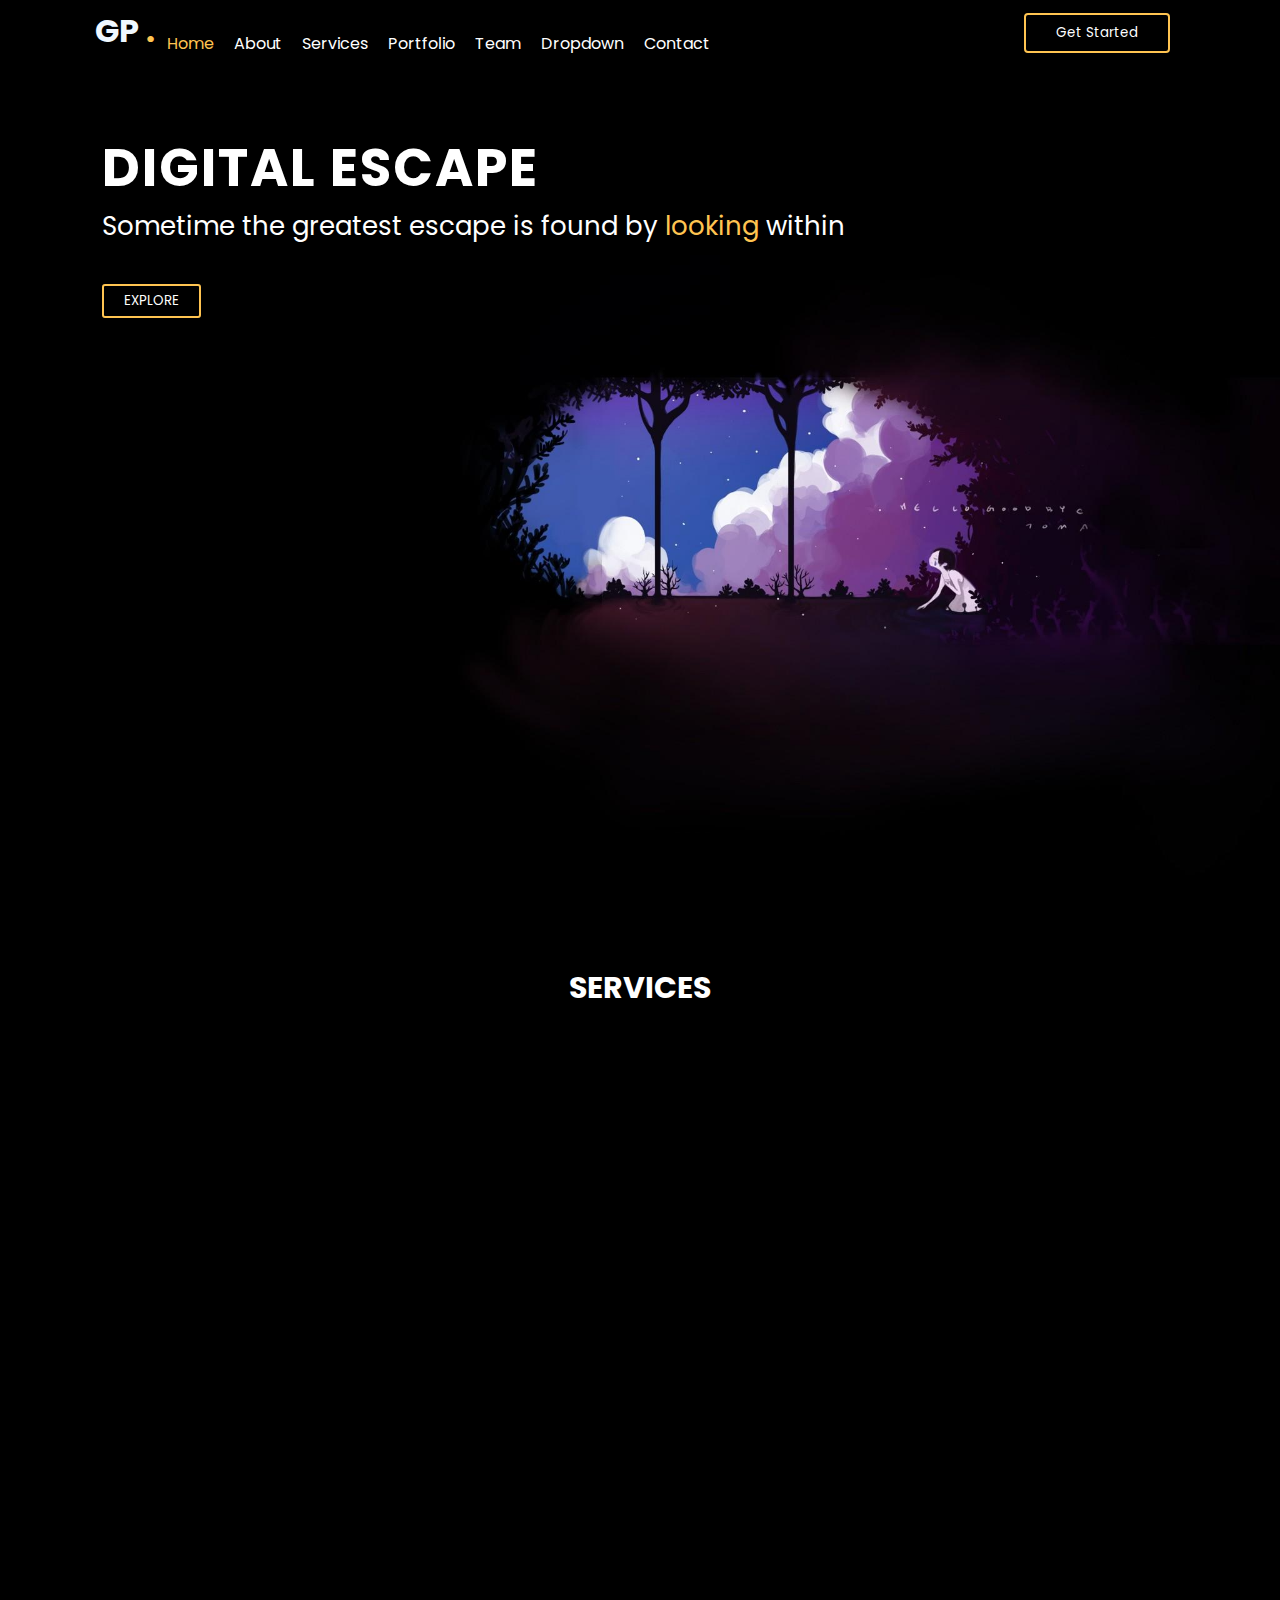
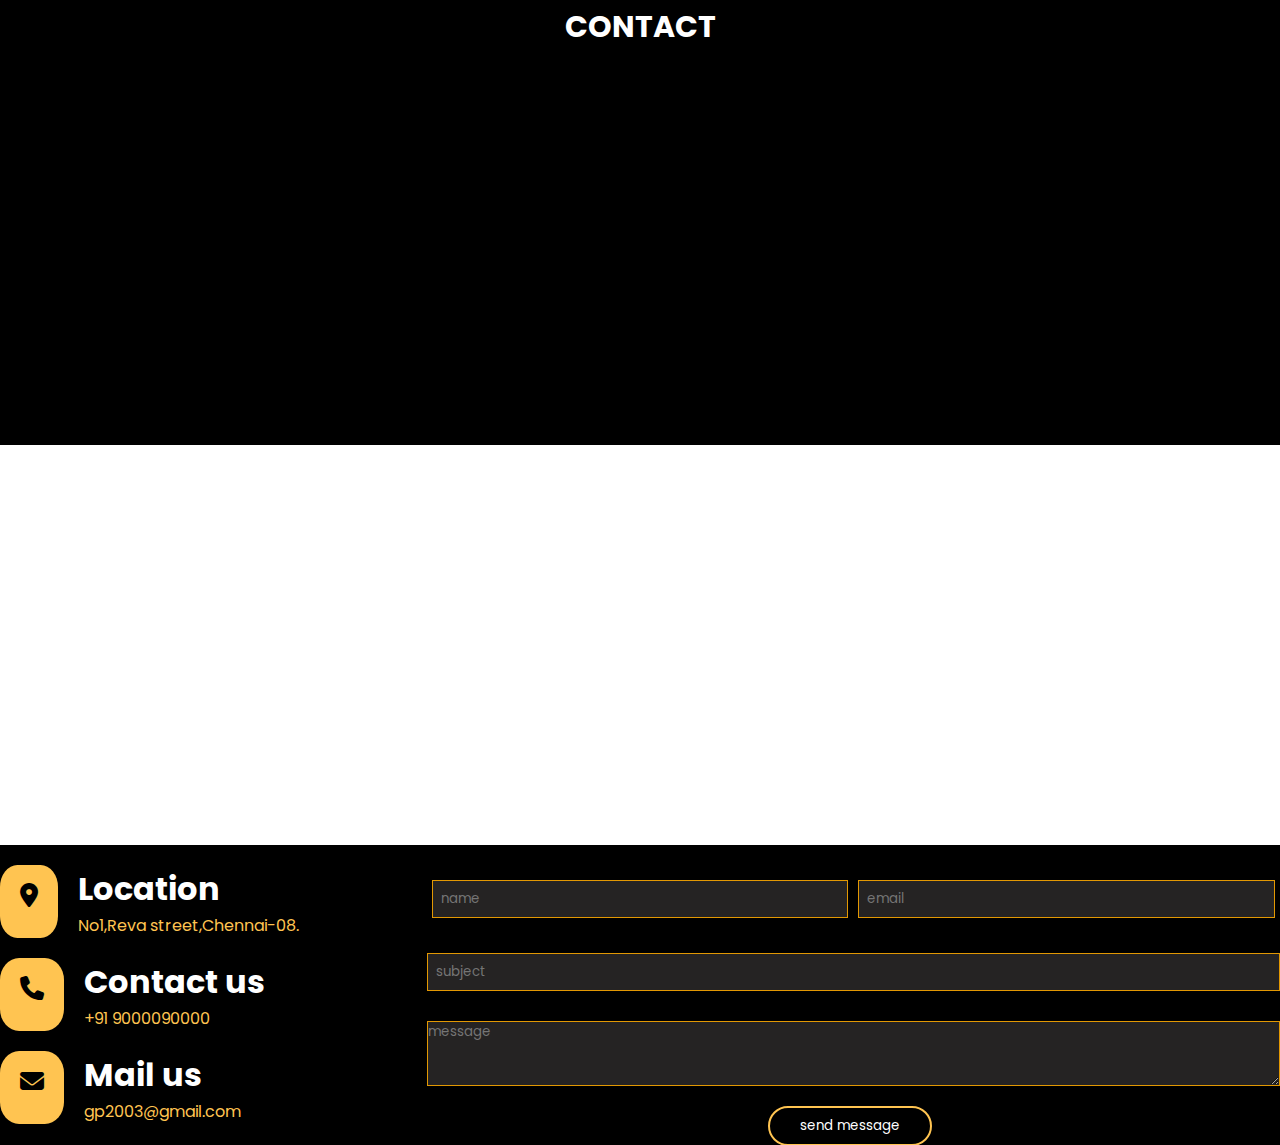
<file: GP/index.html>
<html lang="en">
<head>
    <meta charset="UTF-8">
    <meta name="viewport" content="width=device-width, initial-scale=1.0">
    <title>index-Gp Bootstrap template</title>
    <link rel="stylesheet" href="styles_gp.css">
    
   
<link href="https://fonts.googleapis.com/css2?family=Poppins:ital,wght@0,100;0,200;0,300;0,400;0,500;0,600;0,700;0,800;0,900;1,100;1,200;1,300;1,400;1,500;1,600;1,700;1,800;1,900&display=swap" rel="stylesheet">
<link rel="stylesheet" href="https://cdnjs.cloudflare.com/ajax/libs/font-awesome/6.5.2/css/all.min.css"/>
 <link rel="stylesheet" href="https://unpkg.com/aos@next/dist/aos.css" />
</head>

<body>
    <section id="header">
        <h1 id="logo">GP <span>.</span></h1>
        <ul id="menus">
            <li class="opt"><a href="#" class="menuname active">Home</a></li>
            <li class="opt"><a href="#" class="menuname">About</a></li>
            <li class="opt hok"><a href="#services" class="menuname">Services</a>



            <ul class="dropdown">
               
                <li class="lis"><a href="" class="dd">Web development</a></li>
                <li class="lis"><a href="" class="dd">AI innovation</a></li>
                <li class="lis"><a href="" class="dd">cloud computing</a></li>
                


            </ul>
            
            </li>
            <li class="opt"><a href="#" class="menuname">Portfolio</a></li>
            <li class="opt"><a href="#" class="menuname">Team</a></li>
            <li class="opt"><a href="#" class="menuname">Dropdown</a></li>
            <li class="opt"><a href="#contact" class="menuname">Contact</a></li>
            
        </ul>
        <button id="btn">Get Started</button>
        <i class="fa-solid fa-bars"></i>
    </section>
    <section id="banner" >
        <div id="text"  >
            <h1 class="textedit">DIGITAL ESCAPE</h1>
            <p>Sometime the greatest escape is found by <span>looking</span> within</p>
        </div> 
        <button id="expbtn">EXPLORE</button>  
    </section>
    <section id="services" >
        <h1 class="sechead">SERVICES</h1>
        <div class="box " data-aos="zoom-out-up" >
            <h1 class="head">Web development</h1>
            <p class="par">Lorem ipsum dolor sit amet consectetur adipisicing elit. Saepe quos voluptatem iusto exercitationem rem cum architecto aperiam. Neque, praesentium saepe maiores laborum sapiente illum assumenda quibusdam soluta dignissimos</p>
        </div>
        <div class="box" data-aos="zoom-out-up"> 
            <h1 class="head">AI techno</h1>
            <p class="par">Lorem ipsum dolor sit amet consectetur adipisicing elit. Tenetur similique, eaque veritatis dolorem assumenda neque a odit ullam! Maxime veniam aliquam aspernatur molestiae aliquid possimus enim reprehenderit animi tempore amet.</p>
        </div>
        <div class="box "data-aos="zoom-out-up" >
            <h1 class="head">
                Cloud 
            </h1>
            <p class="par">Lorem ipsum dolor sit amet consectetur adipisicing elit. Perspiciatis dignissimos atque suscipit, ea perferendis consequatur possimus quae provident. Molestias nihil id enim voluptatum sed ea quidem ipsum eligendi laboriosam ipsam!</p>
        </div>
    </section>
  
    <section id="contact" >
        <h1 class="cont">CONTACT</h1>
       <div class="foot">
        <div class="footerbox b1" data-aos="fade-up">
         <h1 class="h">GP</h1><br>
         <p class="p">No1,reva street <br> Chennai-08</p> <br>
        <a class="sub" href="tel:9000090000"><span>Phone:</span> 9000090000</a> <br>
        <a class="sub" href="mailto:gp2003@gmail.com"><span>Email:</span> gp2003@gmail.com</a> <br> <br>
            <i class="fa-brands fa-facebook fa-xl" ></i>
            <i class="fa-brands fa-instagram fa-xl"></i>
            <i class="fa-brands fa-linkedin fa-xl"></i>
            <i class="fa-brands fa-x-twitter fa-xl"></i> 
        </div>
        <div class="footerbox links" data-aos="fade-up">
            <h1 class="h">Useful links</h1> <br>
            <ul>
            <li class="list"><a href="#" class="sub">Home</a></li>
            <li class="list"><a href="#" class="sub">About Us</a></li>
            <li class="list"><a href="#" class="sub">Services</a></li>
            <li class="list"><a href="#" class="sub">Contact</a></li>
        </ul>

        </div>
        <div class="footerbox ourservice" data-aos="fade-up">
            <ul>
            <h1 class="h">Our services</h1> <br>
            <li class="list"><a href="#head" class="sub">Web Development</a></li>
            <li class="list"><a href="#head" class="sub">AI Innovaton</a></li>
            <li class="list"><a href="#head" class="sub">Cloud Computing</a></li>

        </ul>
        </div>
        <div class="footerbox letter" data-aos="fade-up">
            <h1 class="h">Our Newsletter</h1> <br>
            <p>Subscribe to our newsletter and recives the <br> latest news about our product and services</p> <br>
            <input class="input" type="text" ><button class="subbtn">Subscribe</button>
            
            
        </div>
    </div>
   
    </section> 

    <section id="maps" data-aos="zoom-in-up">
        <iframe src="https://www.google.com/maps/embed?pb=!1m18!1m12!1m3!1d15614.416263424799!2d79.82413814498713!3d11.93261876272367!2m3!1f0!2f0!3f0!3m2!1i1024!2i768!4f13.1!3m3!1m2!1s0x3a53622b358f6a61%3A0x2e3cc6676dd8ba2d!2sWhite%20Town%2C%20Puducherry!5e0!3m2!1sen!2sin!4v1719983338468!5m2!1sen!2sin" width="100%" height="400" style="border:0;" allowfullscreen="" loading="lazy" referrerpolicy="no-referrer-when-downgrade"></iframe>
    </section>

    <section id="info">
       <div class="sub-parent-info">

        <div class="left-info">
        <div class="dot">
            <i class="fa-solid fa-location-dot fa-xl leo"></i>
            <div id="Address">
            <h1>Location</h1>
            <p><span>No1,Reva street,Chennai-08.</span></p>
        </div>
        </div>
        <div class="phone dot">
            <i class="fa-solid fa-phone fa-xl leo"></i>
            <div id="Address">
                <h1>Contact us</h1>
                <p><span>+91 9000090000</span></p>
            </div>
        </div>
        <div class="micon dot">
            <i class="fa-solid fa-envelope fa-xl leo"></i>
            <div id="Address">
                <h1>Mail us</h1>
                <p><span>gp2003@gmail.com</span></p>
            </div>
        </div>
        
        
        </div>
        <div class="right-info">
            
        <div class="top-name mar">
            <input type="text" placeholder="name" id="name">
            <input type="text" placeholder="email" id="name">
        </div>
        <div  class="middle mar">
        <input type="text" placeholder="subject" id="name2">
    </div>
        <div class="messaebox mar">
            <textarea placeholder="message" id="name3"></textarea>
        
        </div>
        <button class="msgbtn">send message</button>

        </div>


       </div>
       

      

    </section>
   
    
    
    
</body>
</html>




<script src="https://unpkg.com/aos@next/dist/aos.js"></script>
<script>
  AOS.init();
</script>
</file>
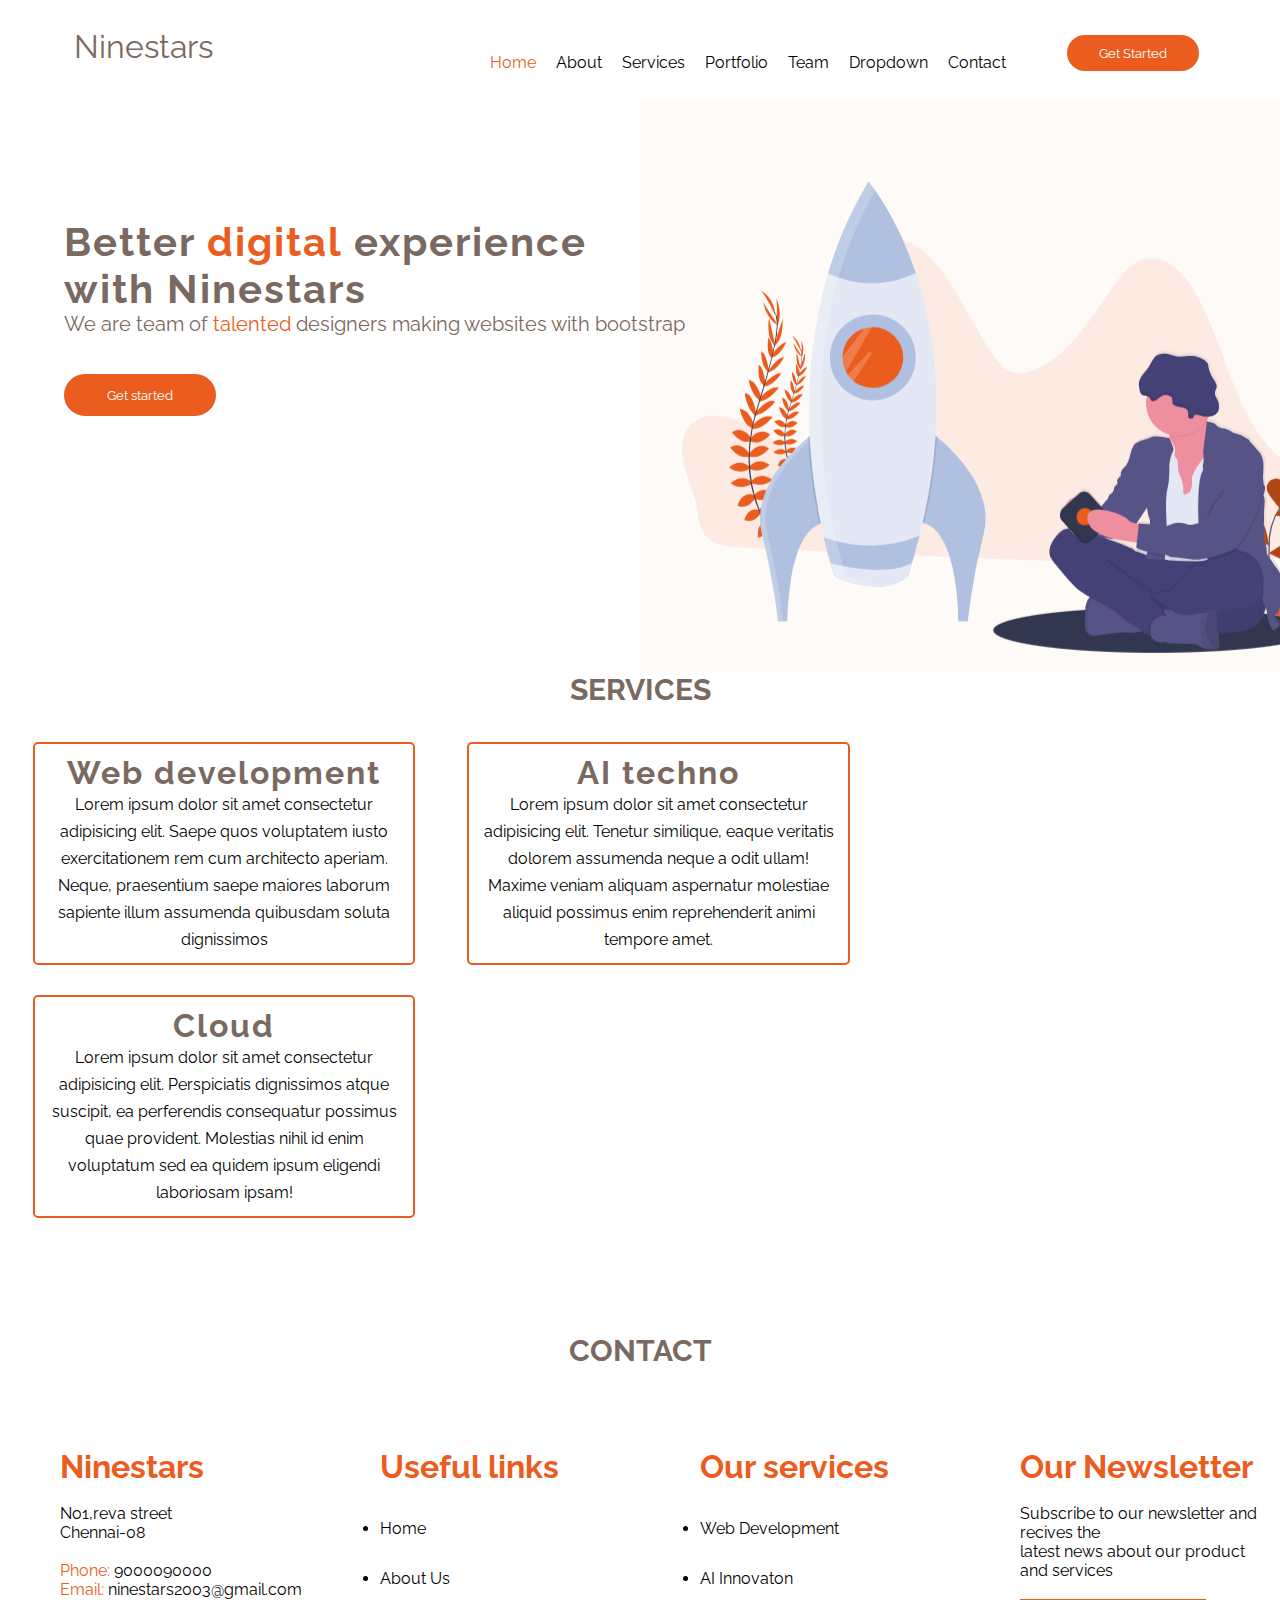
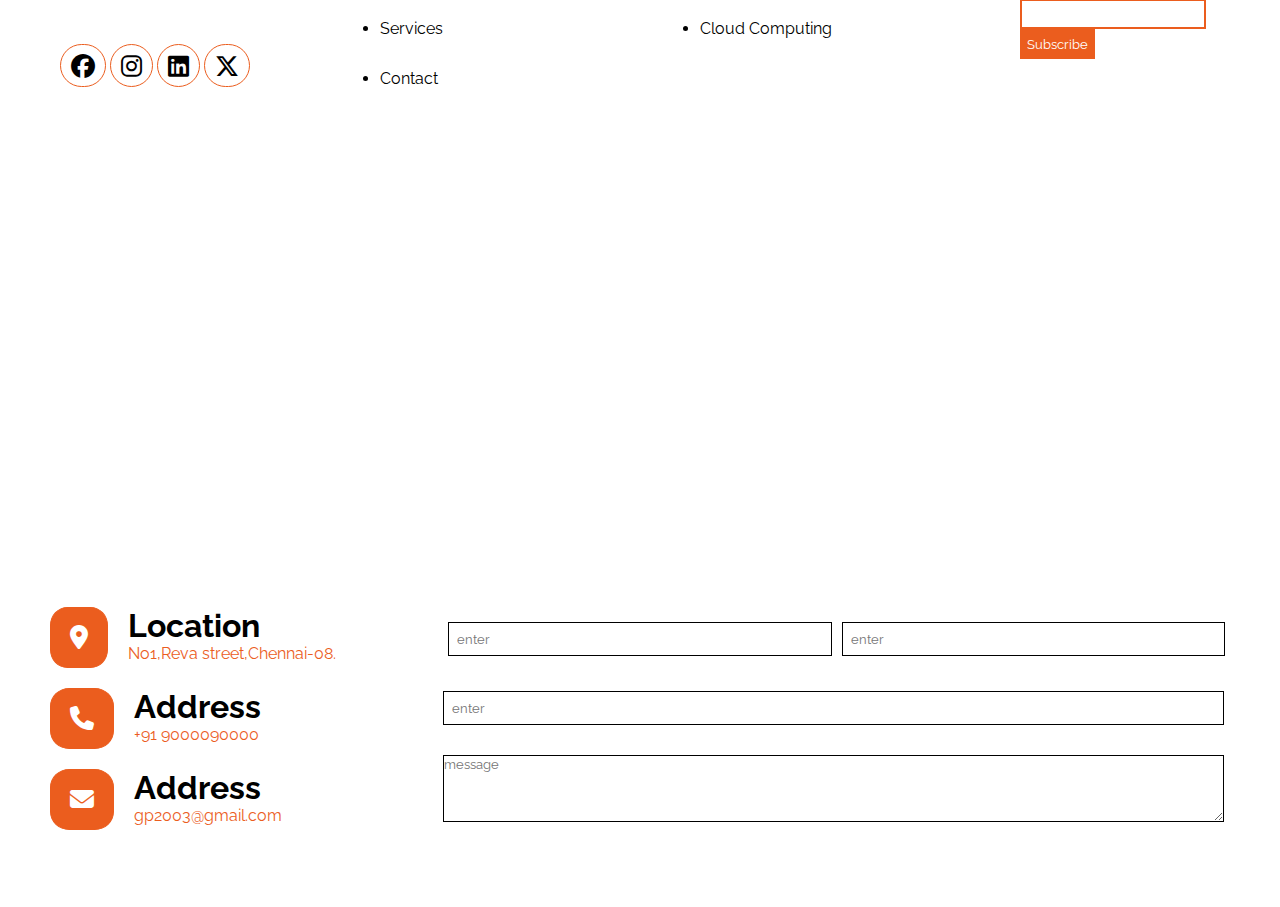
<file: ninestars/index.html>
<!DOCTYPE html>
<html lang="en">
<head>
    <meta charset="UTF-8">
    <meta name="viewport" content="width=device-width, initial-scale=1.0">
    <title>Ninesstars || Bootstrap template</title>
    <link rel="stylesheet" href="ninestars styles.css">
    <link href="https://fonts.googleapis.com/css2?family=Raleway:ital,wght@0,100..900;1,100..900&display=swap" rel="stylesheet">
    <link rel="stylesheet" href="https://cdnjs.cloudflare.com/ajax/libs/font-awesome/6.5.2/css/all.min.css"  />


</head>

<body>
    <section id="header">
        <h1 id="logo">Ninestars</h1>
        <ul id="menus">
            <li class="opt"><a href="#" class="menuname active">Home</a></li>
            <li class="opt"><a href="#" class="menuname">About</a></li>
            <li class="opt hok"><a href="#Services" class="menuname">Services</a>
            
           
                <ul class="dropdown">
               
                    <li class="lis"><a href="box" class="dd">Web development</a></li>
                    <li class="lis"><a href="" class="dd">AI innovation</a></li>
                    <li class="lis"><a href="" class="dd">cloud computing</a></li>
                    
    
    
                </ul>
                
            
            
            
            
            </li>
            <li class="opt"><a href="#" class="menuname">Portfolio</a></li>
            <li class="opt"><a href="#" class="menuname">Team</a></li>
            <li class="opt"><a href="#" class="menuname">Dropdown</a></li>
            <li class="opt"><a href="#contact" class="menuname">Contact</a></li>
            
        </ul>
        <button id="btn">Get Started</button>
        <i class="fa-solid fa-bars"></i>
    </section>
    <section id="banner">
        <div id="text">
            <h1 class="textedit">Better <span>digital</span> experience <br>with Ninestars</h1>
            
            <p id="para">We are team of <span>talented</span> designers making websites with bootstrap</p>
        </div> 
        
        
        <button id="expbtn">Get started</button> 
        <div id="photo">
            <img src="rocket2.png" alt="rocket">
        </div> 

    </section>
    <section id="Services">
        <h1 class="sechead">SERVICES</h1>
        <div class="box ">
            <h1 class="head">Web development</h1>
            <p class="par">Lorem ipsum dolor sit amet consectetur adipisicing elit. Saepe quos voluptatem iusto exercitationem rem cum architecto aperiam. Neque, praesentium saepe maiores laborum sapiente illum assumenda quibusdam soluta dignissimos</p>
        </div>
        <div class="box"> 
            <h1 class="head">AI techno</h1>
            <p class="par">Lorem ipsum dolor sit amet consectetur adipisicing elit. Tenetur similique, eaque veritatis dolorem assumenda neque a odit ullam! Maxime veniam aliquam aspernatur molestiae aliquid possimus enim reprehenderit animi tempore amet.</p>


        </div>
        <div class="box ">
           
            
            <h1 class="head">
                Cloud 
            </h1>
            <p class="par">Lorem ipsum dolor sit amet consectetur adipisicing elit. Perspiciatis dignissimos atque suscipit, ea perferendis consequatur possimus quae provident. Molestias nihil id enim voluptatum sed ea quidem ipsum eligendi laboriosam ipsam!</p>
        </div>
    </section>
 
    <section id="contact">

        <h1 class="cont">CONTACT</h1>
        <div class="foot">

        <div class="footerbox b1">
            
         <h1 class="h">Ninestars</h1><br>
         <p class="p">No1,reva street <br> Chennai-08</p> <br>
        <a class="sub" href=""><span>Phone:</span> 9000090000</a> <br>
        <a class="sub" href=""><span>Email:</span> ninestars2003@gmail.com</a>  <br>
        <i class="fa-brands fa-facebook fa-xl" ></i>
        <i class="fa-brands fa-instagram fa-xl"></i>
        <i class="fa-brands fa-linkedin fa-xl"></i>
        <i class="fa-brands fa-x-twitter fa-xl"></i> 
        
            
            
        </div>
        <div class="footerbox links">
            <h1 class="h">Useful links</h1> <br>
            <ul>
            
            <li class="list"><a href="#" class="sub">Home</a></li>
            <li class="list"><a href="#" class="sub">About Us</a></li>
            <li class="list"><a href="#" class="sub">Services</a></li>
            <li class="list"><a href="#" class="sub">Contact</a></li>
        </ul>

        </div>
        <div class="footerbox ourservice">
            <h1 class="h">Our services</h1> <br>
            <li class="list"><a href="#head" class="sub">Web Development</a></li>
            <li class="list"><a href="#head" class="sub">AI Innovaton</a></li>
            <li class="list"><a href="#head" class="sub">Cloud Computing</a></li>


        </div>
        <div class="footerbox letter">
            <h1 class="h">Our Newsletter</h1> <br>
            <p>Subscribe to our newsletter and recives the <br> latest news about our product and services</p> <br>
            <input class="input" type="text" ><button class="subbtn">Subscribe</button>
            
            
        </div>
    </div>
    </section>
    <section id="maps" data-aos="zoom-in-up">
        <iframe src="https://www.google.com/maps/embed?pb=!1m18!1m12!1m3!1d15614.416263424799!2d79.82413814498713!3d11.93261876272367!2m3!1f0!2f0!3f0!3m2!1i1024!2i768!4f13.1!3m3!1m2!1s0x3a53622b358f6a61%3A0x2e3cc6676dd8ba2d!2sWhite%20Town%2C%20Puducherry!5e0!3m2!1sen!2sin!4v1719983338468!5m2!1sen!2sin" width="100%" height="400" style="border:0;" allowfullscreen="" loading="lazy" referrerpolicy="no-referrer-when-downgrade"></iframe>
    </section>
    <section id="info">
        <div class="sub-parent-info">
 
         <div class="left-info">
         <div class="dot">
             <i class="fa-solid fa-location-dot fa-xl"></i>
             <div id="Address">
             <h1>Location</h1>
             <p><span>No1,Reva street,Chennai-08.</span></p>
         </div>
         </div>
         <div class="phone dot">
             <i class="fa-solid fa-phone fa-xl"></i>
             <div id="Address">
                 <h1>Address</h1>
                 <p><span>+91 9000090000</span></p>
             </div>
         </div>
         <div class="micon dot">
             <i class="fa-solid fa-envelope fa-xl"></i>
             <div id="Address">
                 <h1>Address</h1>
                 <p><span>gp2003@gmail.com</span></p>
             </div>
         </div>
         
         
         </div>
         <div class="right-info">
             
         <div class="top-name mar">
             <input type="text" placeholder="enter" id="name">
             <input type="text" placeholder="enter" id="name">
         </div>
         <div  class="middle mar">
         <input type="text" placeholder="enter" id="name2">
     </div>
         <div class="messaebox mar">
             <textarea placeholder="message" id="name3"></textarea>
         
         </div>
 
         </div>
 
 
        </div>
        
 
       
 
     </section>
    
    
    
</body>
</html>
</file>
<file: GP/styles_gp.css>
*{
    margin: 0;
    padding: 0;
    font-family: Poppins;

}
body{
    
    overflow-x: hidden;
    
    
}

#header{
    background: black;
    height: 65px;
    position: sticky ;
    top: 0px;
    z-index: 1;
    
    
    
}
#logo{
    color: aliceblue;
    position: absolute;
    top: 7px;
    left: 95px;
    font-size: 32px;
    cursor: pointer;
    
}


.dropdown{
    position: absolute;
    border: 2px solid #e29803;
    padding: 10px 8px;
     display: none; 
    line-height: 35px;
    border-radius: 20px;
    


}
.dd{
    color: white;
    text-decoration: none;
   
    
   
}
.hok:hover .dropdown{
    display: block;
    
}
.lis:hover{
    background-color: #e29803;
    color: black;
    border-radius: 10px;
}


span{
    color: #ffc451;
}
.opt{
    display: inline; 
    padding: 10px;
    cursor: pointer;

     
    
    
}

#menus{
    position: absolute;
    display: flex;
    right: 560px;
    top: 21px;
    
    
    
}
.menuname{
    color: white;
    text-decoration: none;
    
    
    
}
#btn{
    position: absolute;
    right: 110px;
    top: 21px;
    border: 2px solid #ffc451;
    background: black;
    color: white;
    padding: 8px 30px;
    top: 13px;
    border-radius: 4px;
    cursor: pointer;
}
.active{
    color: #ffc451;
}
.menuname:hover{
    color: #ffc451;
}
#btn:hover{
    background: #ffc451;
    color: black;
}
#text{
    margin-top: 5%;
    margin-left: 8%;
    font-size: 26px;
    color: white;
}
#banner{
    background-image: url(digital\ dulex.jpg);
    background-repeat: no-repeat;
    height: 100vh;
    width: 100%;
    overflow: hidden;
    background-size: cover;
    

}
.textedit{
    letter-spacing: 2px;
}

    

#expbtn{
    margin-left: 8%;
    margin-top: 3%;
    border: 2px solid #ffc451;
    border-radius: 3px;
    background: black;
    color: white;
    padding: 5px 20px;
    cursor: pointer;
}
#expbtn:hover{
    background: #ffc451;
    color: black;
}
#services{
    overflow: hidden;
    background: black;
}
.box{
    display: inline-block;
    width: 28%;
    margin: 15px;
    border: 2px solid #ffc451;
    text-align: center;
    color: white;
    border-radius: 5px;
    padding: 10px;
    font-family: "Poppins",sans-serif;
    cursor: pointer;
    margin-left: 33px;

    
    
    
    


}
.sechead{
    color: white;
    text-align: center;
    margin-bottom: 20px;
    font-size: 30px;
}
.head{
    letter-spacing: 2px;
    
}


.par{
    line-height: 27px;
}
.box:hover{
    background: #ffc451;
    color: black;
}
#contact{
    
    
    background-color: black;
    overflow: hidden;
    
}
.foot{
    display: flex;
}

.footerbox{
   
    background: black;
    width: 20%;
    height: 300px;
    margin: 15px;
    margin-left:60px;
    color: white;
    margin-top: 80px;
    
   
    
}
.b1{
 flex: 1;
}

.ourservice{
    flex: 2;
}
.links{
    flex: 1;
}



.cont{
   
    color: white;
    margin-top: 45px;
   
    font-size: 30px;
    text-align: center;
    
}
.fa-brands{
   
   padding:    20px 10px;
    border: 1px solid hsl(40, 100%, 66%);
    border-radius: 50%;
    background:black;
   
    color: white;
    cursor: pointer;
}
.h{
   color: #ffc451;
}
.list{
    line-height: 30px;
    list-style-type:none;
}
.input{
    padding: 5px;
    border: 2px solid #ffc451;
}
.subbtn{
    color: black;
    padding: 5px;
    border: 2px solid #ffc451;
    background:#ffc451;
    cursor: pointer;
}

.subbtn:hover{
    background: #e29803;

}

.fa-brands:hover{
    background: #ffc451;
    color: black;
}
.sub{
    text-decoration: none;
    color: white;
    font-weight: 400;

}
.sub:hover{
    color: #ffc451;
}
.fa-bars{
    color: white;
    position: absolute;
    right:35px;
    top: 25px;
    display: none !important;
}

#info{
    background: black;
    overflow: hidden;
     
}
.sub-parent-info{
    display: flex; 
}
.left-info{
    flex: 1;
    height: 300px;
    width: 50%;
    background:black;

}

.right-info{
    flex: 2;
    height: 300px;
    width: 50%;
    background: black;

}
.top-name{
    display: flex;
    
}
#name{
    width: 100%;
    padding: 8px;
    margin: 5px;
    border: 1px solid #e29803;
    background: rgb(37, 35, 35);
    color: white;
    
}
#name2{
    width: 100%;
    padding: 8px;
    border: 1px solid #e29803;
    background: rgb(37, 35, 35);
    color: white;
    
}
#name3{
    width: 100%;
    height: 65px;
    border: 1px solid #e29803;
    background: rgb(37, 35, 35);
    color: white;
    
    
    
}
.mar{
    margin-top: 30px;
}
.leo{
    
    padding:    30px 20px;
    border-radius: 30%;
    background:#ffc451;
   
    color: black;
    cursor: pointer;
}
.dot{
    display: flex;
    margin-top: 20px;
}
#Address{
    margin-left: 20px;
    color: white;
}
.msgbtn{
    border: 2px solid #ffc451;
    background: black;
    color: white;
    padding: 8px 30px;
    border-radius: 30px;
    margin-top: 20px;
    margin-left: 40%;
}
.msgbtn:hover{
    background: #ffc451;
    color: black;
}














@media screen and (min-width:480px) and (max-width:600px ){
    
   
    #menus, #btn, {
        display: none ;
    }
    .fa-bars{
        color: white;
        position: absolute;
        right:35px;
        top: 25px;
        display: block !important;
    }
    #logo{
        color: aliceblue;
        position: absolute;
        top: 9px;
        left: 42px;
        font-size: 30px;
        cursor: pointer;
        
       
    }
    #expbtn{
        margin-left: 8%;
        margin-top: 3%;
        border: 2px solid #ffc451;
        border-radius: 3px;
        background: black;
        color: white;
        padding: 5px 20px;
        cursor: pointer;
    }
    #text{
        margin-top: 5%;
    margin-left: 8%;
    font-size: 15px;
    color: white;
    }
    .box{
        
        width: 85%;

    }
    
    .foot{
        flex-direction: column;
    }
    .footerbox{
   
        background: black;
        width: 40%;
        height: 300px;
        margin: 15px;
        margin-left:60px;
        color: white;
        margin-top: 80px;
        
       
        
    }
    .sub-parent-info{
        flex-direction: column;
    }
   .msgbtn{
    margin-left: 0px;
   }
   .right-info{
    flex: 2;
    height: 300px;
    width: 50%;
    background: black;
    

}
    
  
   


   
}
</file>
<file: ninestars/ninestars styles.css>
*{
    margin: 0;
    padding: 0;
    font-family: Raleway;

}

#header{
    background-color: white;
    height: 70px;
    position: absolute ;
    top: 0px;
    width: 90%;
    left: 5%;
    
    
}

#logo{
    color: #7A6960;
    position: absolute;
    top: 16px;
    left: 0px;
    font-weight: 400;
    font-size: 32px;
    cursor: pointer;
    background:white;
    height: 41px;
    padding: 12px 10px;
    
}
.dropdown{
    position: absolute;
    border: 2px solid #EB5D1E;
    padding: 10px 8px;
    list-style: none;
    line-height: 35px;
    border-radius: 20px;
    display: none;
    z-index: 1;
}
.dd{
    color: black;
    text-decoration: none;
   
    
   
}
.hok:hover .dropdown{
    display: block;
    
}
.lis:hover{
    background: #EB5D1E;
    border-radius: 20px;
    padding: 5px;

}




span{
    color: #EB5D1E;
}
.opt{
    display: inline; 
    padding: 10px;
    cursor: pointer;

     
    
    
}

#menus{
    position: absolute;
    right: 200px;
    top: 43px;
    display: flex;
    
    
    
}
.menuname{
    color: rgb(0, 0, 0);
    text-decoration: none;
    
    
    
}
#btn{
    position: absolute;
    right: 17px;
    
    border: 2px solid #EB5D1E;
    background: #EB5D1E;
    color: white;
    padding: 8px 30px;
    top: 35px;
    border-radius: 25px;
    cursor: pointer;
}
.active{
    color:#EB5D1E;
}
.menuname:hover{
    color: #EB5D1E;
}
#btn:hover{
    background: #f17641;
    color: white;
}
#text{
    margin-top: 17%;
    margin-left: 5%;
    font-size: 26px;
    color: #7A6960;
    
}



.textedit{
    letter-spacing: 2px;
    font-size: 40px;
    font-weight: 700;
}

    

#expbtn{
    margin-left: 5%;
    margin-top: 3%;
    border: 2px solid #EB5D1E;
    border-radius: 25px;
    background:#EB5D1E;
    color: white;
    padding: 11px 41px;
    cursor: pointer;
    
}
#expbtn:hover{
    background:#f48a5c;
    color:white;
}
#para{
    font-size: 20px;
}
#photo{
    position: absolute;
    top: 100px;
    left: 50%;
    width: 600px;
    z-index: -1;
}
#Services{
    
    overflow: hidden;
    background: white;
    margin-top: 20%;
    
}
.box{
    display: inline-block;
    width: 28%;
    margin: 15px;
    border: 2px solid #EB5D1E;
    text-align: center;
    color: black;
    border-radius: 5px;
    padding: 10px;
    font-family: "Poppins",sans-serif;
    cursor: pointer;
    margin-left: 33px;

    
    
    
    


}
.sechead{
    color: #7A6960;
    text-align: center;
    margin-bottom: 20px;
    font-size: 30px;
}
.head{
    letter-spacing: 2px;
    color: #7A6960;
    
}


.par{
    line-height: 27px;
}
.box:hover{
    background: #f17641;
    color:white;
}
#contact{
    
    
    background-color: white;
    overflow: hidden;
    


    
}
.foot{
    display: flex;
}
.footerbox{
   
    background: white;
    width: 20%;
    height: 300px;
    margin: 15px;
    margin-left:60px;
    color: black;
    margin-top: 80px;
   
    
}
.cont{
    text-align: center;
    color: #7A6960;
    margin-top: 100px;
    font-size: 30px;
}
.fa-brands{
   
   padding: 20px 10px;
    border: 1px solid #EB5D1E;
    border-radius: 60px;
    background:white;
    margin-top: 45px;
    color: black;
    cursor: pointer;
}
.h{
   color: #EB5D1E;
}
.list{
    line-height: 50px;
}
.input{
    padding: 5px;
    border: 2px solid #EB5D1E;
}
.subbtn{
    color: white;
    padding: 5px;
    border: 2px solid #EB5D1E;
    background:#EB5D1E;
    cursor: pointer;
}

.subbtn:hover{
    background: #f48a5c;

}

.fa-brands:hover{
    background: #EB5D1E;
    color: white;
}
.sub{
    text-decoration: none;
    color: black;
    font-weight: 400;

}
.sub:hover{
    color: #EB5D1E;
}
.fa-bars{
    color: #EB5D1E;
    position: absolute;
    right:35px;
    top: 25px;
    display: none !important;
}
#info{
    background: white;
    overflow: hidden;
    padding: 20px 50px;
     
}
.sub-parent-info{
    display: flex; 
}
.left-info{
    flex: 1;
    height: 300px;
    width: 50%;
    background:white;

}

.right-info{
    flex: 2;
    height: 300px;
    width: 50%;
    background: white;

}
.top-name{
    display: flex;
    
}
#name{
    width: 100%;
    padding: 8px;
    margin: 5px;
    border: 1px solid black;
    
}
#name2{
    width: 97%;
    padding: 8px;
    border: 1px solid black;
    
}
#name3{
    width: 99%;
    height: 65px;
    border: 1px solid black;
    
    
}
.mar{
    margin-top: 30px;
}
.fa-solid{
    
    padding:    29px 19px;
    border: 1px solid #EB5D1E;
    border-radius: 30%;
    background:#EB5D1E;
   
    color: white;
    cursor: pointer;
}
.dot{
    display: flex;
    margin-top: 20px;
}
#Address{
    margin-left: 20px;
    color: black;
}













@media screen and (min-width:480px) and (max-width:600px ){
    #menus, #btn , #photo {
        display: none ;
    }
    .fa-solid{
        color: #EB5D1E;
    position: absolute;
    right:35px;
    top: 40px;
    display: block !important;
}
.textedit{
    font-size: 30px;
}
#para{
    font-size: 17px;
}
.box{
        
    width: 85%;

}

.foot{
    flex-direction: column;
}
.footerbox{

    background: white;
    width: 40%;
    height: 200px;
    margin: 15px;
    margin-left:60px;
    color: black;
    margin-top: 80px;
    
   
    
}



    }
</file>
